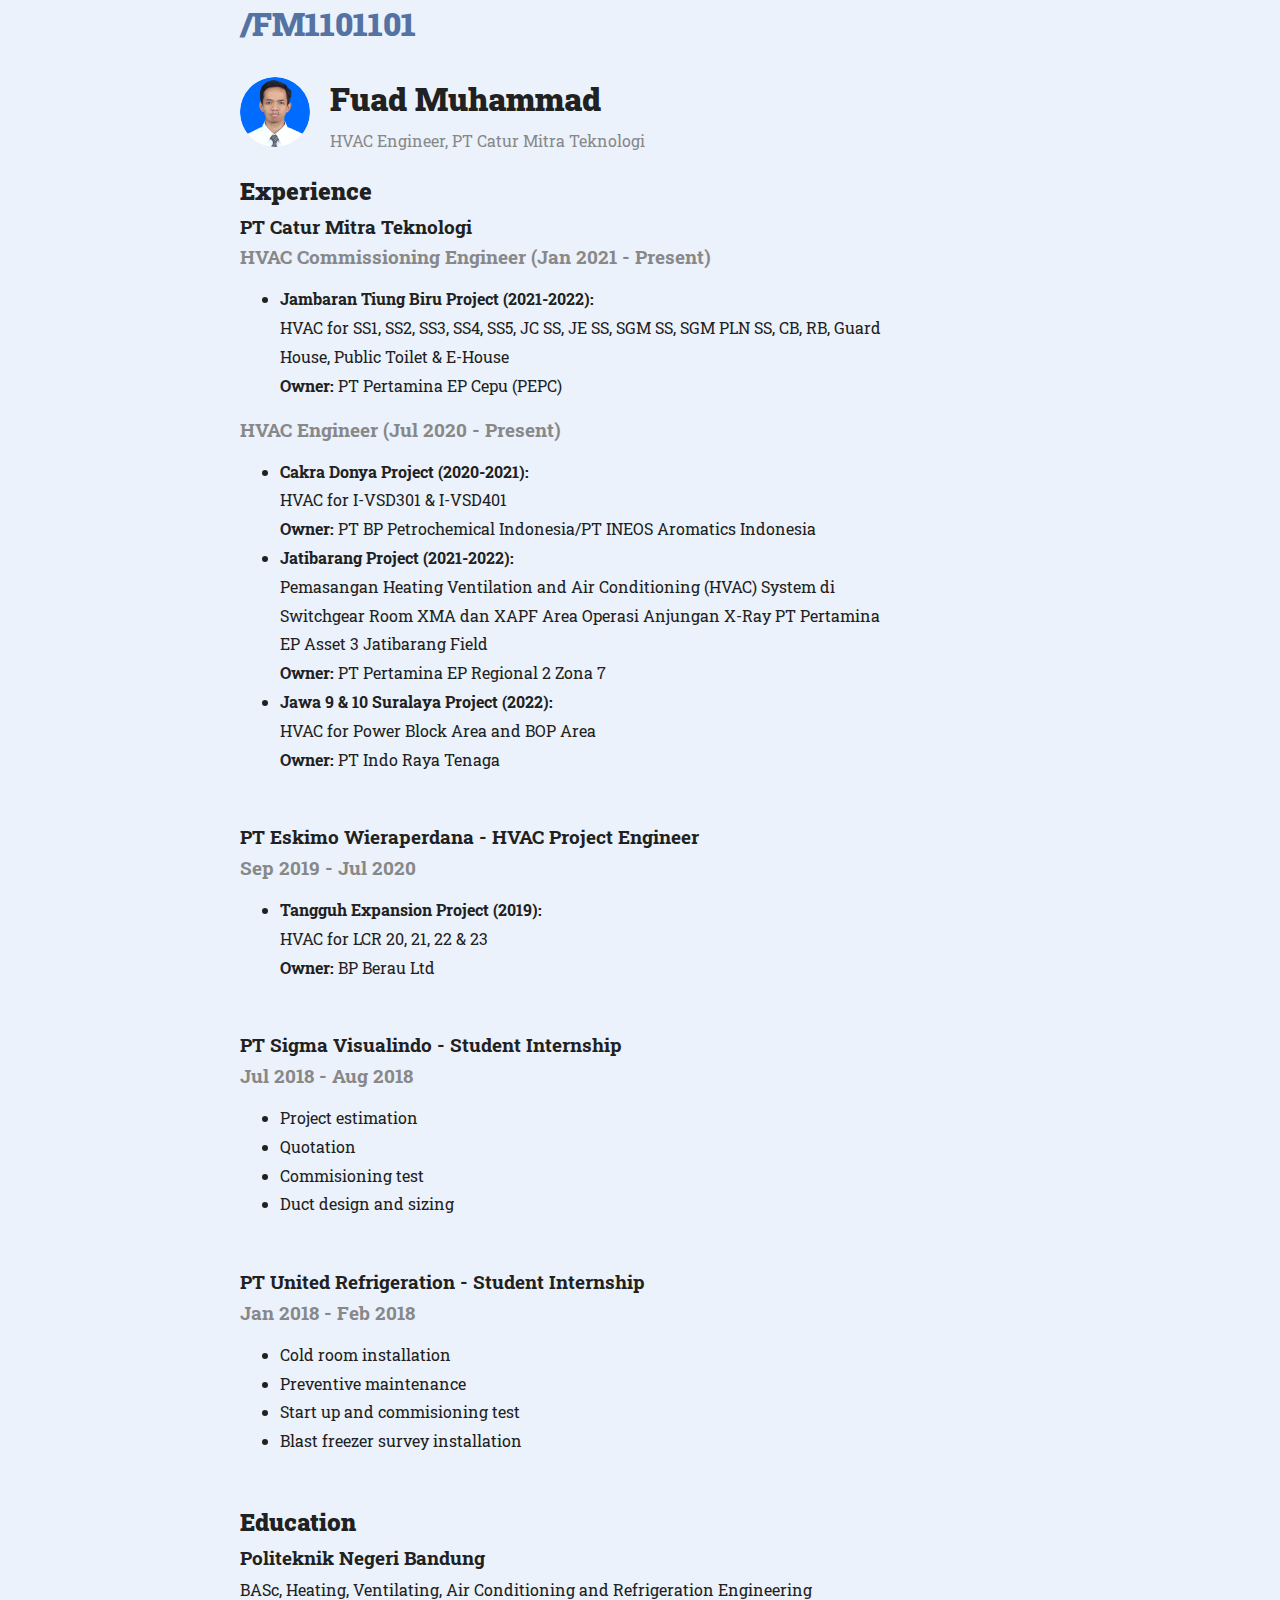
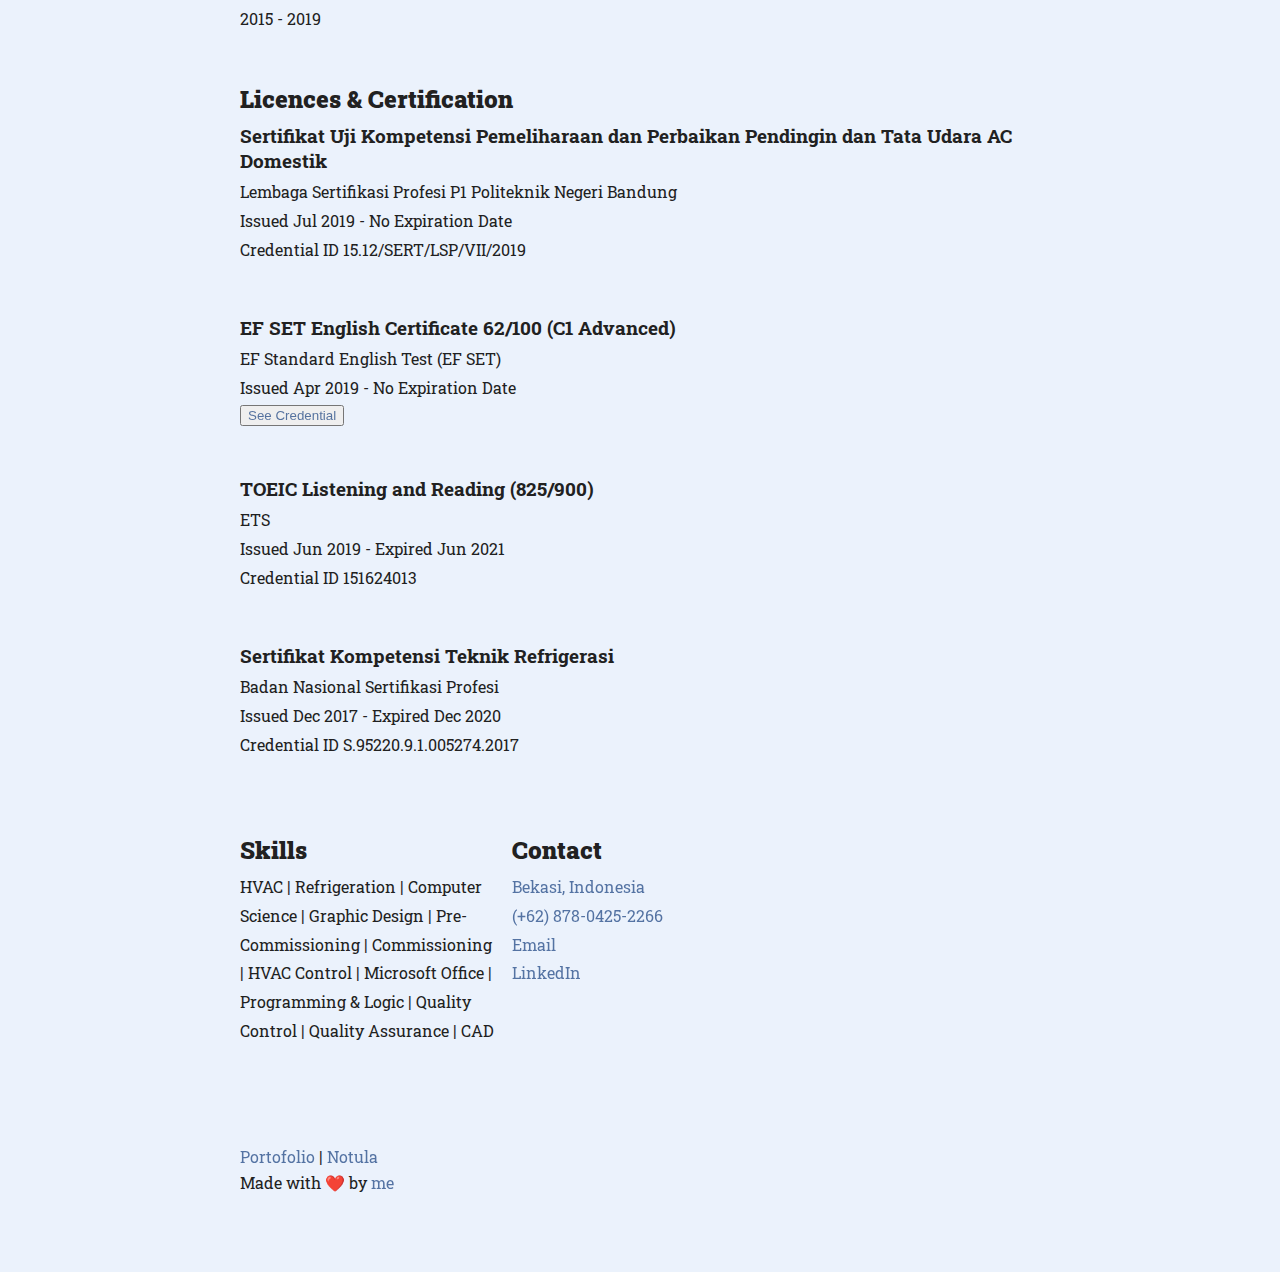
<file: archive/2022/index.html>
<!DOCTYPE html>
<html lang="en">

<head>
    <!-- Google Tag Manager -->
    <script>(function (w, d, s, l, i) {
            w[l] = w[l] || []; w[l].push({
                'gtm.start':
                    new Date().getTime(), event: 'gtm.js'
            }); var f = d.getElementsByTagName(s)[0],
                j = d.createElement(s), dl = l != 'dataLayer' ? '&l=' + l : ''; j.async = true; j.src =
                    'https://www.googletagmanager.com/gtm.js?id=' + i + dl; f.parentNode.insertBefore(j, f);
        })(window, document, 'script', 'dataLayer', 'GTM-M95P3JB');</script>
    <!-- End Google Tag Manager -->
    <meta charset="utf-8" />
    <title>CV /FM1101101</title>
    <meta name="viewport" content="width=device-width, initial-scale=1.0" />
    <link rel="preload" href="https://fonts.googleapis.com/css?family=Roboto+Slab" as="font"
        onload="this.rel='stylesheet'">
    <link rel="stylesheet" href="style.min.css" type="text/css" />
    <!--[if IE]><script src="http://html5shiv.googlecode.com/svn/trunk/html5.js"></script><![endif]-->

</head>

<body>
    <!-- Google Tag Manager (noscript) -->
    <noscript><iframe src="https://www.googletagmanager.com/ns.html?id=GTM-M95P3JB" height="0" width="0"
            style="display:none;visibility:hidden"></iframe></noscript>
    <!-- End Google Tag Manager (noscript) -->

    <!-- Header-->
    <header>
        <div class="container">
            <h1><a href="/">/FM1101101</a></h1>
        </div>
    </header>

    <div class="container">
        <div class="cf">
            <img class="portrait" src="portrait.png">
            <h1 class="">Fuad Muhammad</h1>
            <span class="light">HVAC Engineer, PT Catur Mitra Teknologi</span>
        </div>

        <h2>Experience</h2>
        <section>
            <h3>PT Catur Mitra Teknologi</h3>
            <h3 class="light">HVAC Commissioning Engineer (Jan 2021 - Present)</h3>
            <ul>
                <li>
                    <p><b>Jambaran Tiung Biru Project (2021-2022):</b></p>
                    <p>HVAC for SS1, SS2, SS3, SS4, SS5, JC SS, JE SS, SGM SS, SGM PLN SS, CB, RB, Guard House, Public
                        Toilet & E-House</p>
                    <p><b>Owner:</b> PT Pertamina EP Cepu (PEPC)</p>
                </li>
            </ul>
            <h3 class="light">HVAC Engineer (Jul 2020 - Present)</h3>
            <ul>
                <li>
                    <p><b>Cakra Donya Project (2020-2021):</b></p>
                    <p>HVAC for I-VSD301 & I-VSD401</p>
                    <p><b>Owner:</b> PT BP Petrochemical Indonesia/PT INEOS Aromatics Indonesia</p>
                </li>
                <li>
                    <p><b>Jatibarang Project (2021-2022):</b></p>
                    <p>Pemasangan Heating Ventilation and Air Conditioning (HVAC) System di Switchgear Room XMA dan XAPF
                        Area Operasi Anjungan X-Ray PT Pertamina EP Asset 3 Jatibarang Field</p>
                    <p><b>Owner:</b> PT Pertamina EP Regional 2 Zona 7</p>
                </li>
                <li>
                    <p><b>Jawa 9 & 10 Suralaya Project (2022):</b></p>
                    <p>HVAC for Power Block Area and BOP Area</p>
                    <p><b>Owner:</b> PT Indo Raya Tenaga</p>
                </li>
            </ul>
        </section>
        <section>
            <h3>PT Eskimo Wieraperdana - HVAC Project Engineer</h3>
            <h3 class="light">Sep 2019 - Jul 2020</h3>
            <ul>
                <li>
                    <p><b>Tangguh Expansion Project (2019):</b></p>
                    <p>HVAC for LCR 20, 21, 22 & 23</p>
                    <p><b>Owner:</b> BP Berau Ltd</p>
                </li>
            </ul>
        </section>
        <section>
            <h3>PT Sigma Visualindo - Student Internship</h3>
            <h3 class="light">Jul 2018 - Aug 2018</h3>
            <ul>
                <li>Project estimation</li>
                <li>Quotation</li>
                <li>Commisioning test</li>
                <li>Duct design and sizing</li>
            </ul>
        </section>
        <section>
            <h3>PT United Refrigeration - Student Internship</h3>
            <h3 class="light">Jan 2018 - Feb 2018</h3>
            <ul>
                <li>Cold room installation</li>
                <li>Preventive maintenance</li>
                <li>Start up and commisioning test</li>
                <li>Blast freezer survey installation</li>
            </ul>
        </section>

        <h2>Education</h2>
        <section>
            <h3>Politeknik Negeri Bandung</h3>
            <p>BASc, Heating, Ventilating, Air Conditioning and Refrigeration Engineering</p>
            <p>2015 - 2019</p>
        </section>

        <h2>Licences & Certification</h2>
        <section>
            <h3>Sertifikat Uji Kompetensi Pemeliharaan dan Perbaikan Pendingin dan Tata Udara AC Domestik</h3>
            <p>Lembaga Sertifikasi Profesi P1 Politeknik Negeri Bandung</p>
            <p>Issued Jul 2019 - No Expiration Date</p>
            <p>Credential ID 15.12/SERT/LSP/VII/2019</p>
        </section>
        <section>
            <h3>EF SET English Certificate 62/100 (C1 Advanced)</h3>
            <p>EF Standard English Test (EF SET)</p>
            <p>Issued Apr 2019 - No Expiration Date</p>
            <button><a href="https://www.efset.org/cert/SJuKnd" target="_blank">See Credential</a></button>
        </section>
        <section>
            <h3>TOEIC Listening and Reading (825/900)</h3>
            <p>ETS</p>
            <p>Issued Jun 2019 - Expired Jun 2021</p>
            <p>Credential ID 151624013</p>
        </section>
        <section>
            <h3>Sertifikat Kompetensi Teknik Refrigerasi</h3>
            <p>Badan Nasional Sertifikasi Profesi</p>
            <p>Issued Dec 2017 - Expired Dec 2020</p>
            <p>Credential ID S.95220.9.1.005274.2017</p>
        </section>


        <div class="row">
            <section class="grid-2">
                <h2>Skills</h2>
                <p>HVAC | Refrigeration | Computer Science | Graphic Design | Pre-Commissioning | Commissioning | HVAC
                    Control | Microsoft Office | Programming & Logic | Quality Control | Quality Assurance | CAD</p>
            </section>

            <section class="grid-4">
                <h2>Contact</h2>
                <p><a href="https://plus.codes/6P59Q2M3+7V" target="_blank">Bekasi, Indonesia</a></p>
                <p><a href="https://wa.me/+6287804252266" target="_blank">(+62) 878-0425-2266</a></p>
                <p><a href="mailto:fm1101101@outlook.com" target="_blank">Email</a></p>
                <p><a href="https://www.linkedin.com/in/fm1101101/" target="_blank">LinkedIn</a></p>
            </section>
        </div>

    </div><!-- End Container -->

</body>

<footer>
    <div class="container">
        <a href="../">Portofolio</a> | <a href="../notula">Notula</a>
        <p>Made with ❤️ by <a href="http://fm1101101.github.io">me</a></p>
    </div>
</footer>

</html>
</file>
<file: archive/2022/style.min.css>
*,:after,:before{-moz-box-sizing:border-box;-webkit-box-sizing:border-box;box-sizing:border-box}body{font-family:"Roboto Slab",serif;margin:0;background-color:#ebf2fc;color:#212121;font-size:80%}@media screen and (min-width:35em){body{font-size:100%}}h1,h2{font-weight:900;margin-top:1em;margin-bottom:.3em}h3{margin-top:0;margin-bottom:.3em}a{color:#153e7e;opacity:.7;text-decoration:none}a:focus,a:hover{opacity:1}p{font-size:1em;line-height:1.8;margin-top:0;margin-bottom:0;max-width:650px}ul li{line-height:1.8;max-width:610px}hr{border-top:3px solid #153e7e;border-bottom:none}header{position:sticky;top:0;text-align:center;background-color:#ebf2fc}header p{margin-top:0;line-height:.5}header h1{margin-top:2px;margin-bottom:.1em}.portrait{width:70px;border-radius:50%;margin:0 auto;display:block}footer{bottom:0;min-height:30px;background-color:#ebf2fc;text-align:center}footer p{margin-top:2px;margin-bottom:.1em}@media screen and (min-width:35em){header{text-align:left}.portrait{margin-right:20px;margin-left:0;float:left}footer{margin-top:50px;margin-bottom:75px;text-align:left}}img{max-width:100%}section{margin-bottom:50px}.cf:after{content:"";display:table;clear:both}.light{color:#888}.container{max-width:800px;width:92%;margin-left:auto;margin-right:auto}.row{clear:both;margin-right:-1%;margin-left:-1%}.row:after,.row:before{content:" ";display:table}.row:after{clear:both}.grid-1,.grid-2,.grid-3,.grid-4,.grid-5,.grid-6{float:left;width:100%;padding:0 1%;margin-left:auto;margin-right:auto}@media screen and (min-width:40em){.grid-1{width:16.6666666%}.grid-2{width:33.3333333%}.grid-3{width:50%}.grid-4{width:66.6666666%}.grid-5{width:83.3333333%}.grid-6{width:100%}}
</file>
